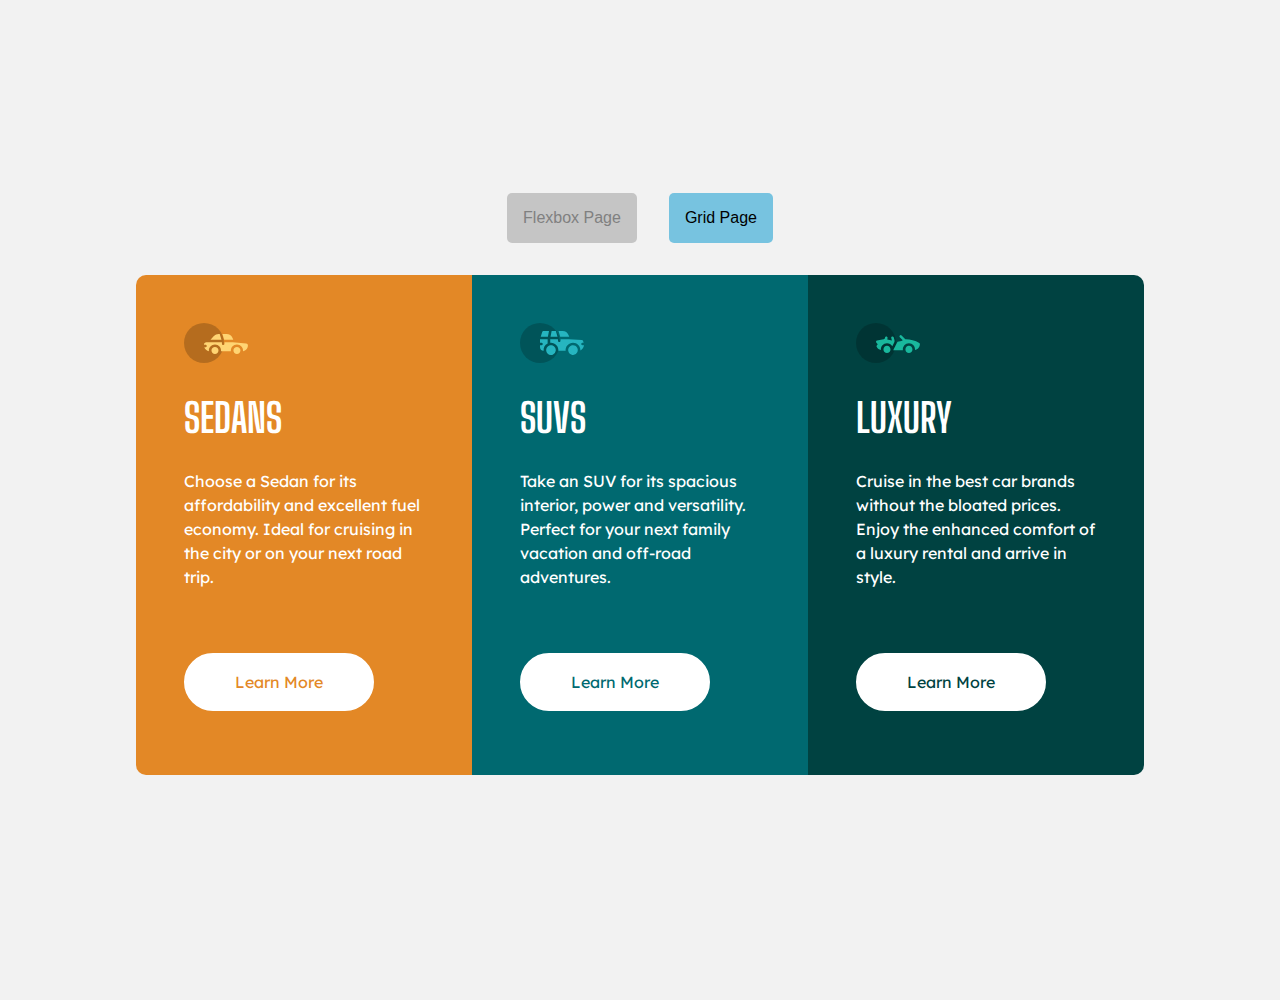
<file: index.html>
<!DOCTYPE html>
<html lang="en">
<head>
    <meta charset="UTF-8">
    <meta http-equiv="X-UA-Compatible" content="IE=edge">
    <meta name="viewport" content="width=device-width, initial-scale=1.0">
    <title>Flexbox Cars</title>
    <link rel="stylesheet" href="style.css">
</head>
<body>
    <nav>
        <a>Flexbox Page</a>
        <a href="grid.html">Grid Page</a>
    </nav>
    <div class="cars">
        <article class="sedan">
            <img src="images/icon-sedans.svg">
            <h1>SEDANS</h1>
            <p>Choose a Sedan for its affordability and excellent fuel economy. Ideal for cruising in the city or on your next road trip.</p>
            <button class="btn-sedan">Learn More</button>
        </article>

        <article class="suv">
            <img src="images/icon-suvs.svg">
            <h1>SUVS</h1>
            <p>Take an SUV for its spacious interior, power and versatility. Perfect for your next family vacation and off-road adventures.</p>
            <button class="btn-suv">Learn More</button>
        </article>

        <article class="luxury">
            <img src="images/icon-luxury.svg">
            <h1>LUXURY</h1>
            <p>Cruise in the best car brands without the bloated prices. Enjoy the enhanced comfort of a luxury rental and arrive in style.</p>
            <button class="btn-luxury">Learn More</button>
        </article>
        
    </div>
</body>
</html>
</file>
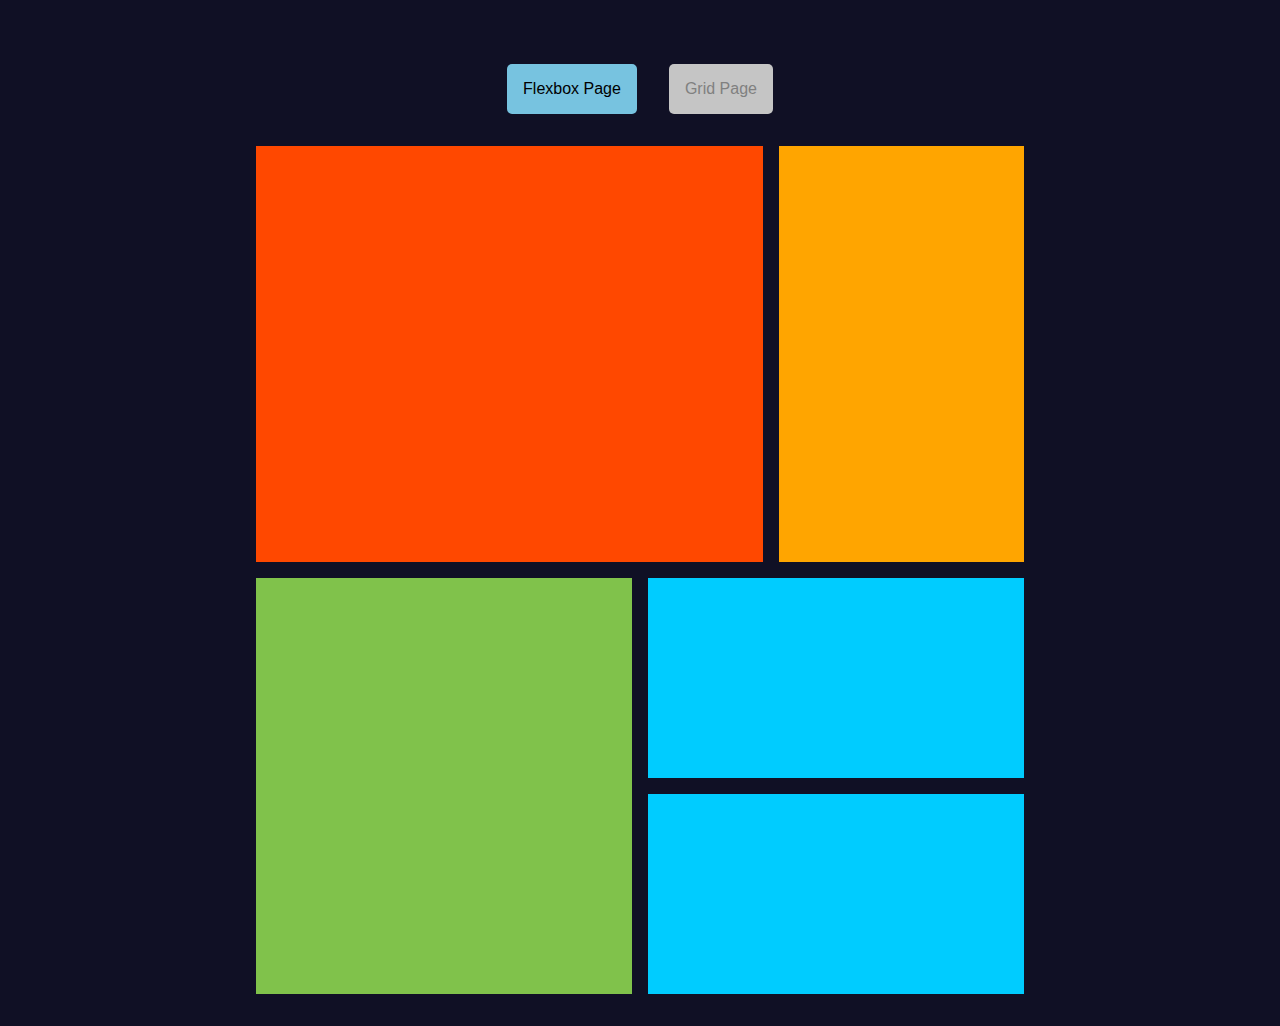
<file: grid.html>
<!DOCTYPE html>
<html lang="en">
<head>
    <meta charset="UTF-8">
    <meta http-equiv="X-UA-Compatible" content="IE=edge">
    <meta name="viewport" content="width=device-width, initial-scale=1.0">
    <title>CSS Grid</title>
    <link rel="stylesheet" href="grid-style.css">
</head>
<body>
    <nav>
        <a href="index.html">Flexbox Page</a>
        <a>Grid Page</a>
    </nav>
    <div class="grid">
        <div class="box1"></div>
        <div class="box2"></div>
        <div class="box3"></div>
        <div class="box4"></div>
        <div class="box5"></div>


    </div>
    
</body>
</html>
</file>
<file: style.css>
@import url('https://fonts.googleapis.com/css2?family=Lexend+Deca:wght@100;200;300;500;600;700;800;900&display=swap');

@import url('https://fonts.googleapis.com/css2?family=Big+Shoulders+Display:wght@100;200;300;400;500;600;700;800;900&family=Lexend+Deca:wght@100;200;300;500;600;700;800;900&display=swap');
body{
    background-color: hsl(0, 0%, 95%);
    margin: auto;
    display: flex;
    min-height: 1000px;
    justify-content: center;
    align-items: center;
    flex-direction: column;
    
}

nav{
    display: flex;
    justify-content: center;
}

nav :nth-child(1){
    color: grey;
    background-color: rgb(197, 197, 197);
}

a{
    margin: auto 1em;
    text-decoration: none;
    font-family: sans-serif;
    color: #000;
    padding: 1em;
    width: max-content;
    border-radius: 5px;
    background-color: rgb(119, 195, 224);
}

nav :nth-child(2):hover{
    background-color: rgb(65, 167, 207);

}

.cars{
    display: flex;
    flex-wrap: wrap;
    margin: 2em 2em;
    overflow: hidden;
    border-radius: 10px;
}

article{
    width: 15em;
    padding: 3em;
    min-height: 25em;
    flex: 1;
    
}

.sedan{
    background-color: hsl(31, 77%, 52%);
}

.suv{
    background-color: hsl(184, 100%, 22%);
}

.luxury{
    background-color: hsl(179, 100%, 13%);
}

h1, p{
    color: #fff;
}

h1{
    font-family: 'Big Shoulders Display';
    font-weight: 700;
    font-size: 40px;
}

p{
    font-family: 'Lexend Deca', sans-serif;
    font-style: normal;
    font-weight: 400;
    font-size: 16px;
    line-height: 1.5em;
}

.btn-sedan{
    border-radius: 30px;
    border: none;
    margin-top: 3em;
    margin-bottom: 1em;
    background-color: rgb(255, 255, 255);
    color: hsl(31, 77%, 52%);
    padding: 1em 3em;
    width: max-content;
    border: 3px #fff solid;
    font-family: 'Lexend Deca', sans-serif;
    font-style: normal;
    font-weight: 400;
    font-size: 16px;
}

.btn-suv{
    border-radius: 30px;
    border: none;
    margin-top: 3em;
    margin-bottom: 1em;
    background-color: rgb(255, 255, 255);
    color: hsl(184, 100%, 22%);
    padding: 1em 3em;
    width: max-content;
    border: 3px #fff solid;
    font-family: 'Lexend Deca', sans-serif;
    font-style: normal;
    font-weight: 400;
    font-size: 16px;
}

.btn-luxury{
    border-radius: 30px;
    border: none;
    margin-top: 3em;
    margin-bottom: 1em;
    background-color: rgb(255, 255, 255);
    color: hsl(179, 100%, 13%);
    padding: 1em 3em;
    width: max-content;
    border: 3px #fff solid;
    font-family: 'Lexend Deca', sans-serif;
    font-style: normal;
    font-weight: 400;
    font-size: 16px;
}
button:hover{
    background-color: transparent;
    border: 3px #fff solid;
    color: #fff;
}


@media screen and (width: 375px){

    
    .cars{
        flex-direction: column;
        justify-content: center;
    }

    article{
        min-width: 25em;
    }


}
</file>
<file: grid-style.css>
body{
    background-color: rgb(16, 16, 37);
    margin: 1em 15em;
    padding: 1em;

}

nav{
    display: flex;
    justify-content: center;
    padding: 2em;
}

nav :nth-child(2){
    color: grey;
    background-color: rgb(197, 197, 197);
}

a{
    margin: auto 1em;
    text-decoration: none;
    font-family: sans-serif;
    color: #000;
    padding: 1em;
    width: max-content;
    border-radius: 5px;
    background-color: rgb(119, 195, 224);
}

nav :nth-child(1):hover{
    background-color: rgb(65, 167, 207);

}

.grid{
    position: relative;
    display: grid;
    grid-template-columns: repeat(6, 1fr);
    grid-auto-rows: minmax(200px, auto);
    gap: 1em;

}

.box1{
    background-color: rgb(255, 72, 0);
    grid-column: 1/5;
    grid-row: 1/3;
}

.box2{
    background-color: orange;
    grid-column: 5/7;
    grid-row: 1/3;
}

.box3{
    background-color: rgb(128, 194, 75);
    grid-column: 1/4;
    grid-row: 3/5;

}

.box4{
    background-color: rgb(0, 204, 255);
    grid-column: 4/7;
    grid-row: 3/4;
    
}

.box5{
    background-color: rgb(0, 204, 255);
    grid-column: 4/7;
    grid-row: 4/5;
    
}
</file>
